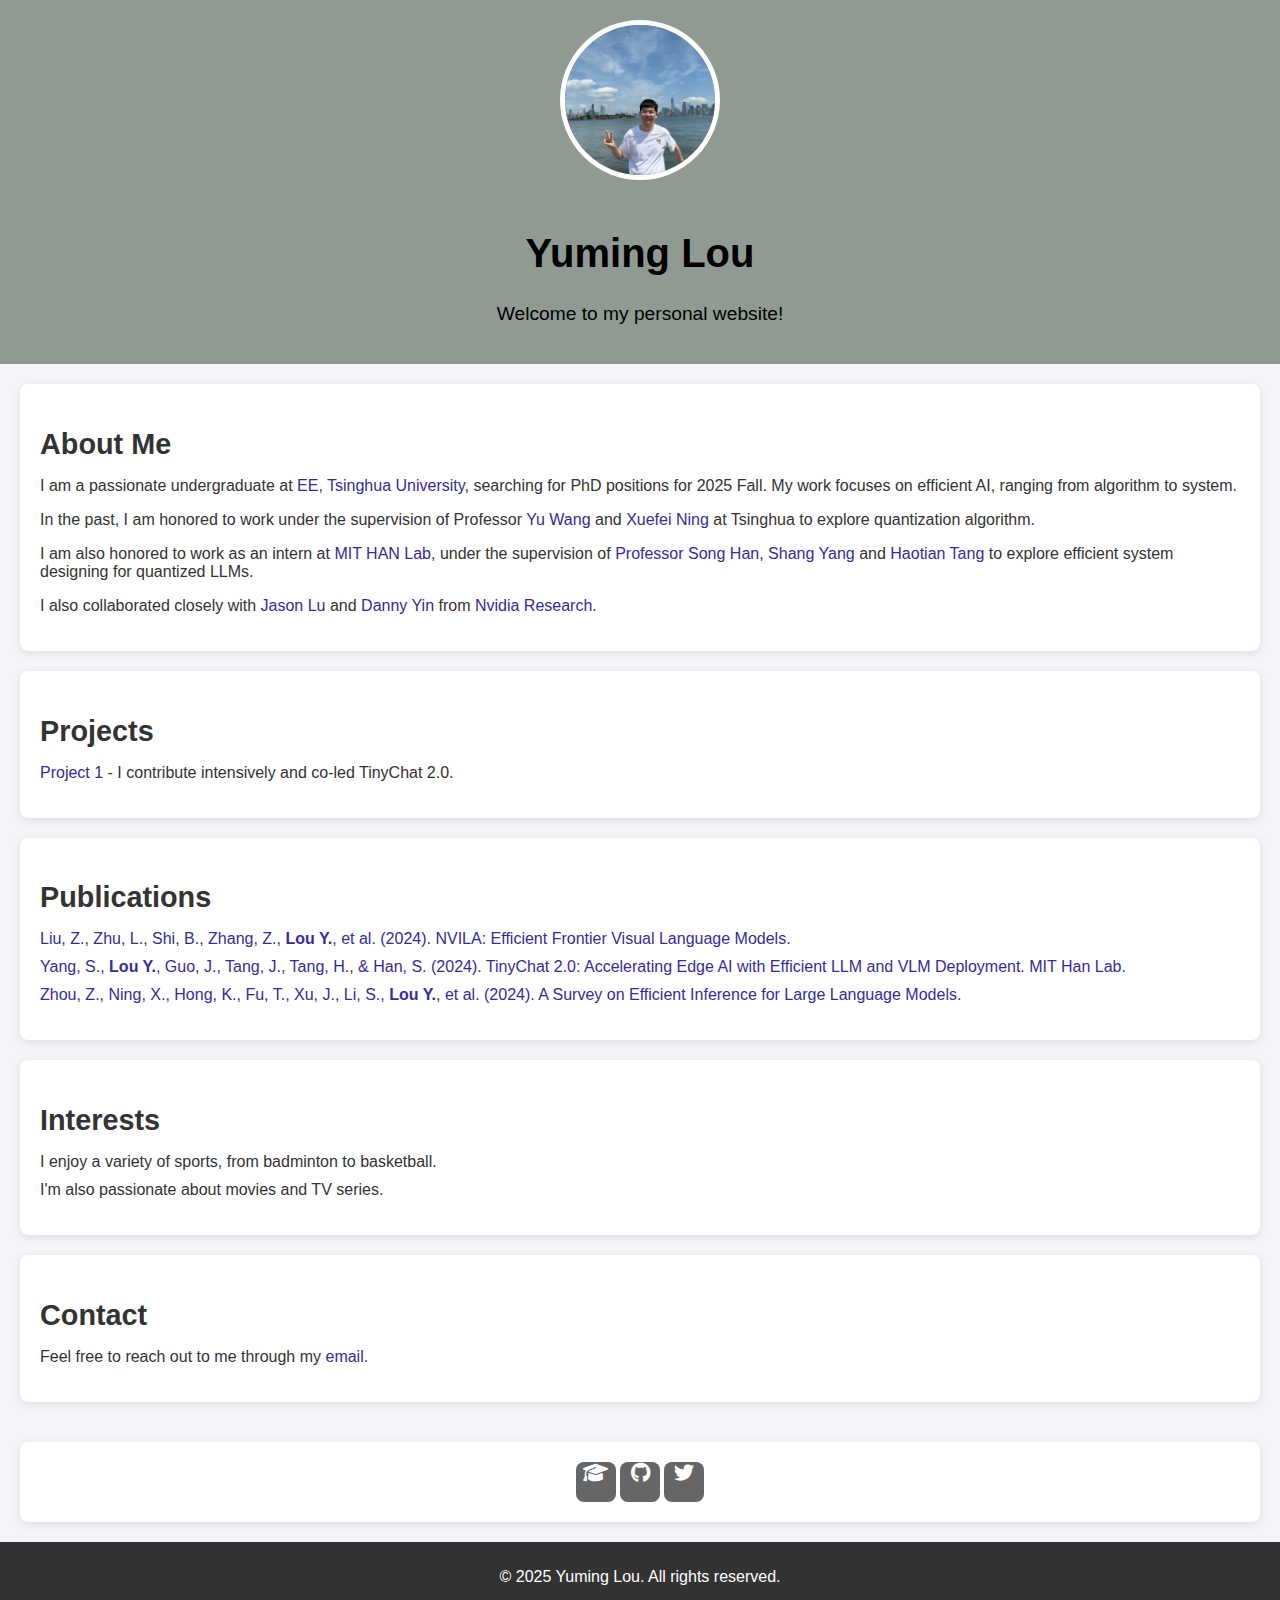
<file: index.html>
<!DOCTYPE html>
<html lang="en">

<head>
  <meta charset="UTF-8">
  <meta name="viewport" content="width=device-width, initial-scale=1.0">
  <meta http-equiv="X-UA-Compatible" content="ie=edge">
  <title>Yuming Lou - Personal Website</title>
  <link rel="stylesheet" href="styles.css">
  <link rel="stylesheet" href="https://cdnjs.cloudflare.com/ajax/libs/font-awesome/6.4.2/css/all.min.css">
</head>
<body>
  <header>
    <img src="photo.jpg" alt="Your Photo" class="profile-photo">
    <h1>Yuming Lou</h1>
    <p>Welcome to my personal website!</p>
  </header>

  <section id="about">
    <h2>About Me</h2>
    <p>I am a passionate undergraduate at <a href="https://www.ee.tsinghua.edu.cn/en/" target="_blank">EE, Tsinghua University</a>, searching for PhD positions for 2025 Fall. My work focuses on efficient AI, ranging from algorithm to system.</p>
    <p>In the past, I am honored to work under the supervision of Professor <a href="http://nicsefc.ee.tsinghua.edu.cn/people/yu-wang/" target="_blank">Yu Wang</a> and <a href="http://web.ee.tsinghua.edu.cn/ningxuefei/en/index.htm" target="_blank">Xuefei Ning</a> at Tsinghua to explore quantization algorithm.</p>
    <p>I am also honored to work as an intern at <a href="https://hanlab.mit.edu/" target="_blank">MIT HAN Lab</a>, under the supervision of <a href="https://hanlab.mit.edu/songhan" target="_blank"> Professor Song Han</a>, <a href="https://ys-2020.github.io/" target="_blank">Shang Yang</a> and <a href="http://kentang.net/" target="_blank">Haotian Tang</a> to explore efficient system designing for quantized LLMs. </p>
    <p>I also collaborated closely with <a href="https://research.nvidia.com/person/yao-lu-jason" target="_blank">Jason Lu</a> and <a href="https://hongxu-yin.github.io/" target="_blank">Danny Yin</a> from <a href="https://www.nvidia.com/research" target="_blank">Nvidia Research</a>.
  </section>

  <section id="projects">
    <h2>Projects</h2>
    <ul>
      <li><a href="https://github.com/mit-han-lab/llm-awq.git" target="_blank">Project 1</a> - I contribute intensively and co-led TinyChat 2.0. </li>
    </ul>
  </section>

  <section id="pubs">
    <h2>Publications</h2>
    <ul>
      <li><a href="https://arxiv.org/abs/2412.04468" target="_blank">Liu, Z., Zhu, L., Shi, B., Zhang, Z., <strong>Lou Y.</strong>, et al. (2024). NVILA: Efficient Frontier Visual Language Models.</a></li>
      <li><a href="https://hanlab.mit.edu/blog/tinychat20" target="_blank">Yang, S., <strong>Lou Y.</strong>, Guo, J., Tang, J., Tang, H., & Han, S. (2024). TinyChat 2.0: Accelerating Edge AI with Efficient LLM and VLM Deployment. MIT Han Lab.</a></li>
      <li><a href="https://arxiv.org/abs/2404.14294" target="_blank">Zhou, Z., Ning, X., Hong, K., Fu, T., Xu, J., Li, S., <strong>Lou Y.</strong>, et al. (2024). A Survey on Efficient Inference for Large Language Models.</a></li>
    </ul>
  </section>

  <section id="interest">
    <h2>Interests</h2>
    <ul>
      <li>I enjoy a variety of sports, from badminton to basketball.</li>
      <li>I'm also passionate about movies and TV series.</li>
    </ul>
  </section>

  <section id="contact">
    <h2>Contact</h2>
    <p>Feel free to reach out to me through my <a href="mailto:louym21@mails.tsinghua.edu.cn">email</a>.</p>
    </div>
  </section>

  <section id="social">
    <div class="social-icons">
        <a href="https://scholar.google.com/citations?hl=zh-EN&user=gSuP1RkAAAAJ" class="icon">
            <i class="fas fa-graduation-cap"></i>
        </a>
        <a href="https://github.com/Louym" class="icon">
            <i class="fab fa-github"></i>
        </a>
        <a href="https://x.com/YumingLou" class="icon">
            <i class="fab fa-twitter"></i>
        </a>
    </div>
</section>

  <footer>
    <p>&copy; 2025 Yuming Lou. All rights reserved.</p>
  </footer>
</body>
</html>
</file>
<file: styles.css>
/* General styles */
body {
    font-family: Arial, sans-serif;
    margin: 0;
    padding: 0;
    background-color: #f4f4f9;
    color: #333;
  }
  
  header {
    text-align: center;
    padding: 20px;
    background-color: #8f9b92;
    color: black;
  }
  
  header h1 {
    font-size: 2.5em;
  }
  
  header p {
    font-size: 1.2em;
  }
  
  /* Styling for profile photo */
  .profile-photo {
    width: 150px;
    height: 150px;
    border-radius: 50%;
    object-fit: cover;
    border: 5px solid white;
    margin-bottom: 20px;
  }
  
  /* Section styles */
  section {
    margin: 20px;
    padding: 20px;
    background-color: white;
    border-radius: 8px;
    box-shadow: 0 2px 10px rgba(0, 0, 0, 0.1);
  }
  
  h2 {
    font-size: 1.8em;
    margin-bottom: 15px;
  }
  
  ul {
    list-style-type: none;
    padding-left: 0;
  }
  
  ul li {
    margin: 10px 0;
  }
  
  a {
    color: #352c9c;
    text-decoration: none;
  }
  
  a:hover {
    text-decoration: underline;
  }
  
  /* Footer */
  footer {
    text-align: center;
    padding: 10px;
    background-color: #333;
    color: white;
  }
 /* 让 section 内元素居中 */
#social {
  text-align: center;
  margin-top: 40px;
}

/* 分割线样式 */
.divider {
  width: 80%;
  height: 2px;
  background-color: #ccc;
  border: none;
  margin: 30px auto;
}

/* 让图标居中排列 */
.social-icons {
  display: inline-block;
  justify-content: center;
  gap: 15px;
}

/* 图标样式 */
.icon {
  display: inline-block;
  justify-content: center;
  align-items: center;
  width: 40px;
  height: 40px;
  background-color: #666;
  color: white;
  font-size: 20px;
  border-radius: 8px;
  text-decoration: none;
  transition: background 0.3s, transform 0.2s;
}

.icon:hover {
  background-color: #444;
  transform: scale(1.1);
}
</file>
